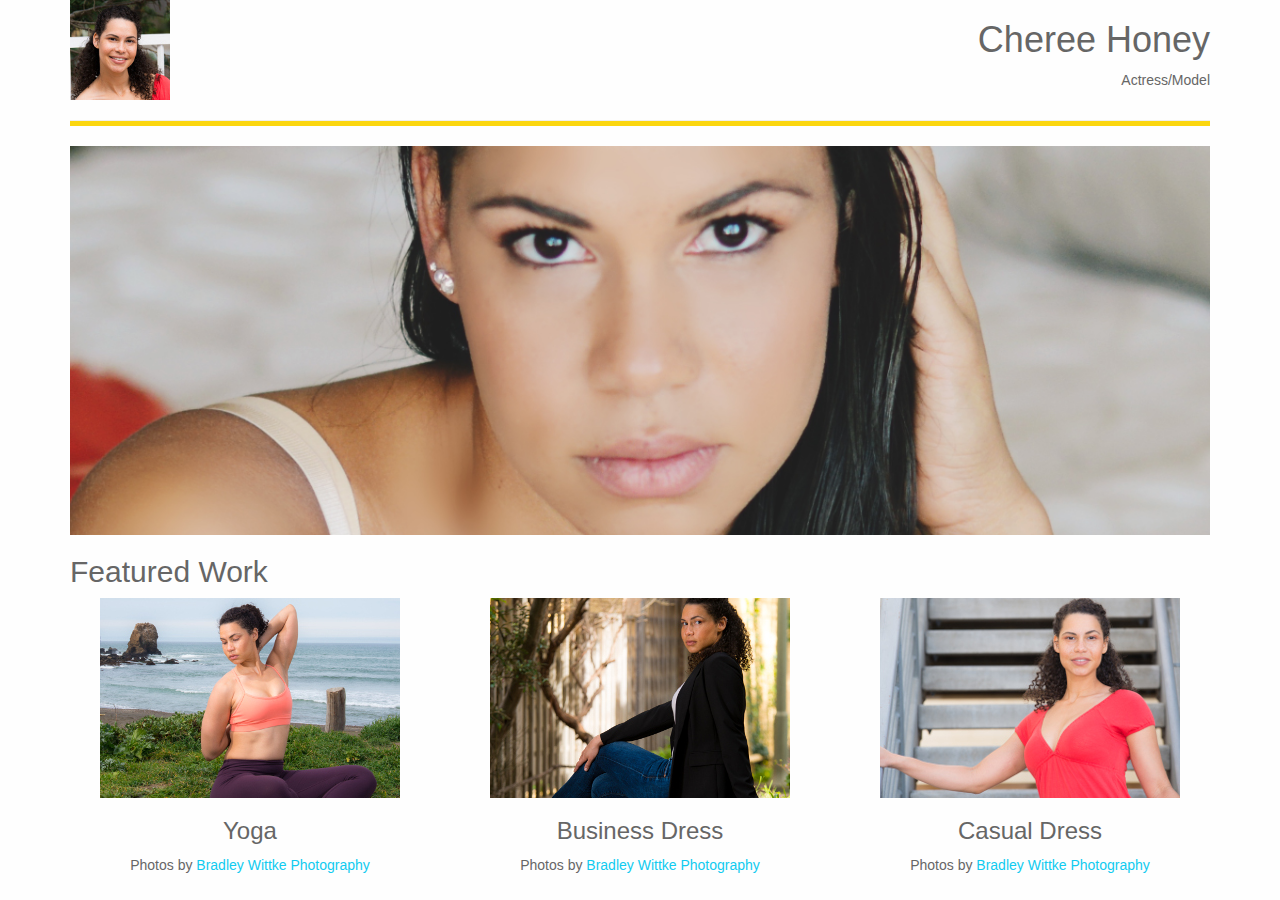
<file: index.html>
<!DOCTYPE html>
<html>
<head>
	<title>Cheree Honey</title>
	<link rel="stylesheet" href="css/bootstrap.min.css">
	<link rel="stylesheet" href="css/style.css">
	<meta charset="utf-8">
	<meta name="viewport" content="width=device-width, initial-scale=1.0">
	<script src="js/jquery-1.11.3.min.js"></script>
	<script src="js/bootstrap.min.js"></script>
</head>
<body>
	<div class="container">
		<div class="row">
			<div class="col-md-6">
				<img src="images/cheree_logo.jpg" class="img-responsive" alt="Cheree's Logo">
			</div>
			<div class="col-md-6 text-right">
				<h1>Cheree Honey</h1>
				<p>Actress/Model</p>
			</div>
		</div>
		<div class="row">
			<div class="col-md-12">
				<hr>
			</div>
		</div>
		<div class="row">
			<div class="col-md-12">
				<a href="lingerie.html"><img src="images/cheree_main.jpg" class="img-responsive" alt="Close up of Cheree's Face"></a>
			</div>
		</div>
		<div class="row">
			<div class="col-md-12 ">
				<h2>Featured Work</h2>
			</div>
		</div>
		<div class="row">
			<div class="col-md-4 text-center">
				<a href="yoga.html"><img src="images/cheree_featured_1.jpg" class="img-responsive featured-img" alt="Cheree doing Yoga"></a>
				<h3>Yoga</h3>
				<p>Photos by <a href="http://www.pacificagallery.com/" target="_blank">Bradley Wittke Photography</a></p>
			</div>
			<div class="col-md-4 text-center">
				<a href="business.html"><img src="images/cheree_featured_2.jpg" class="img-responsive featured-img" alt="Cheree in Black Blazer"></a>
				<h3>Business Dress</h3>
				<p>Photos by <a href="http://www.pacificagallery.com/" target="_blank">Bradley Wittke Photography</a></p>
			</div>
			<div class="col-md-4 text-center">
				<a href="casual.html"><img src="images/cheree_featured_3.jpg" class="img-responsive featured-img" alt="Cheree in Red Shirt"></a>
				<h3>Casual Dress</h3>
				<p>Photos by <a href="http://www.pacificagallery.com/" target="_blank">Bradley Wittke Photography</a></p>
			</div>
		</div>
	</div>
</body>
</html>
</file>
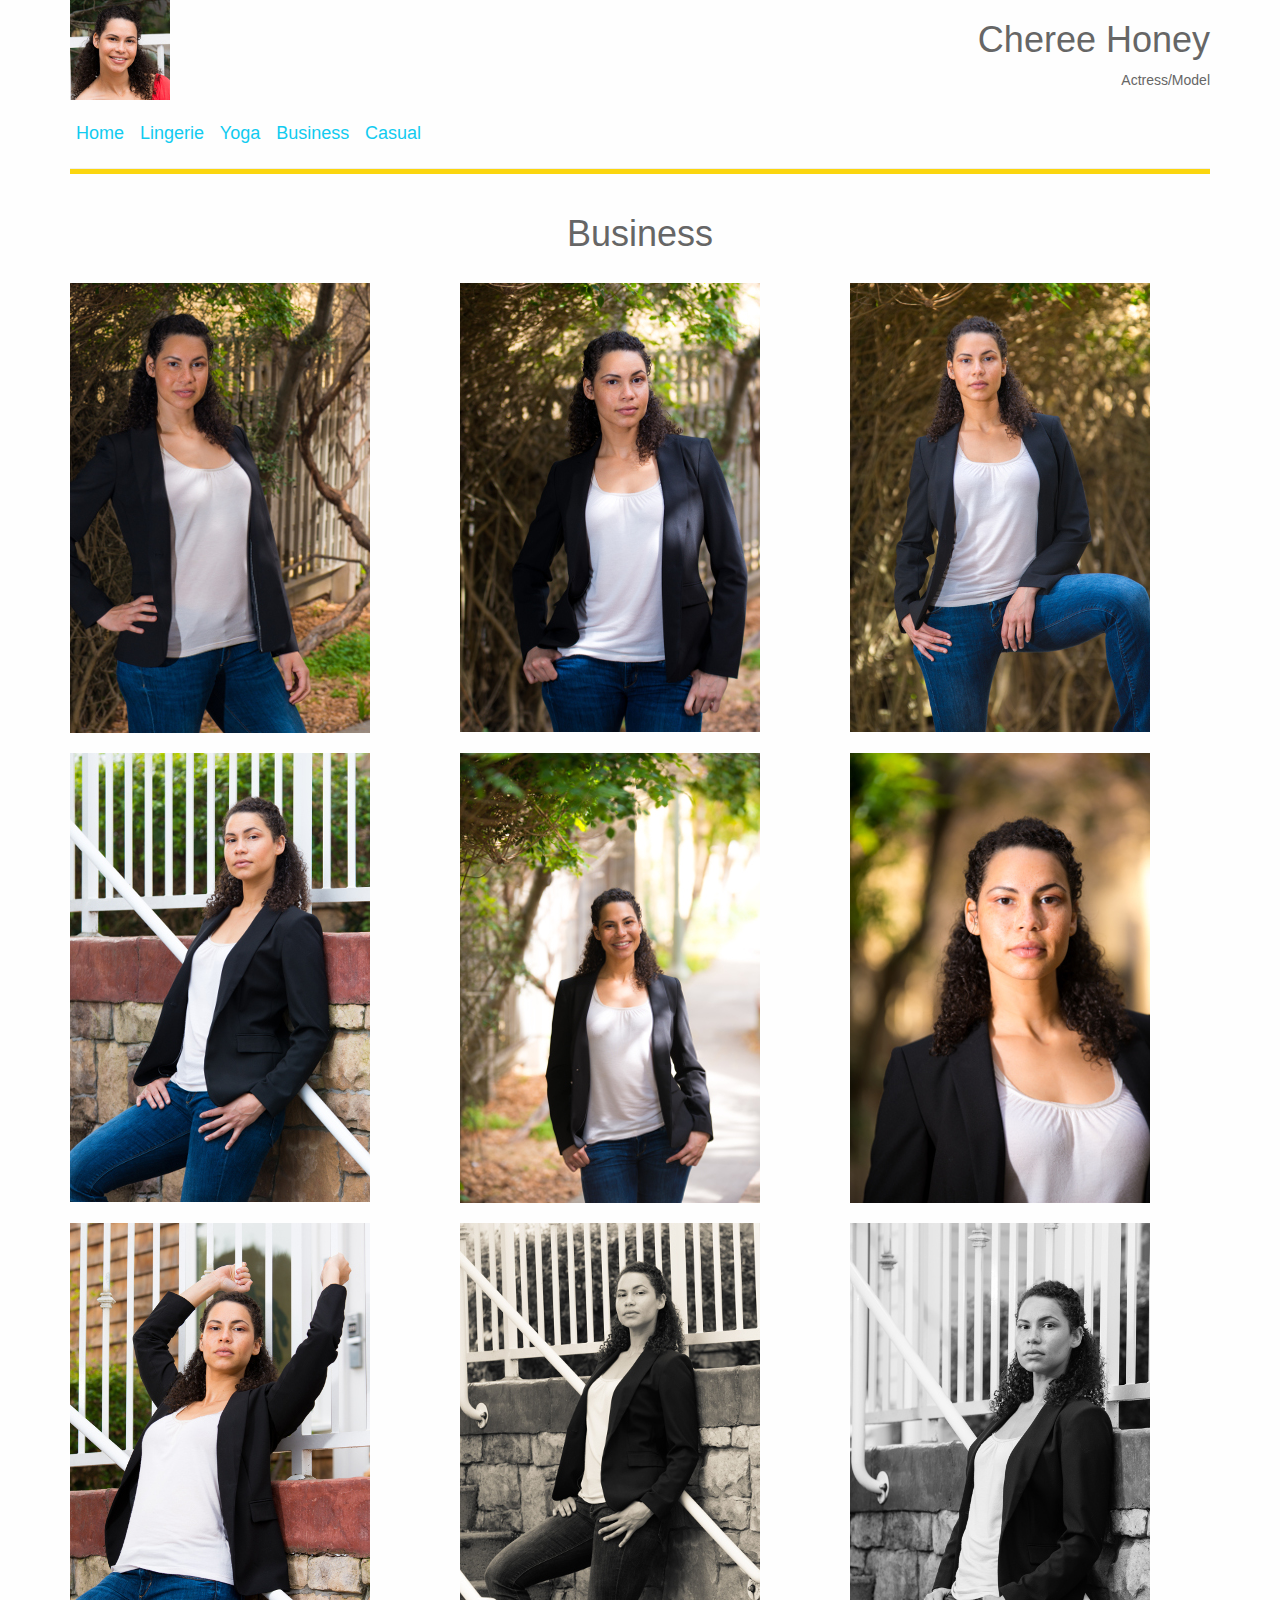
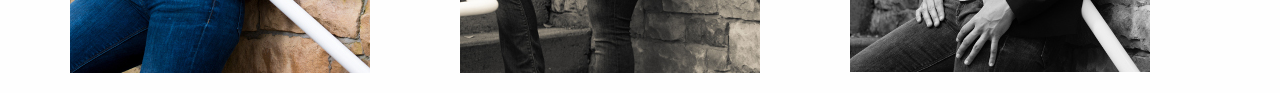
<file: business.html>
<!DOCTYPE html>
<html>
<head>
	<title>Cheree Honey - Business</title>
	<link rel="stylesheet" href="css/bootstrap.min.css">
	<link rel="stylesheet" href="css/style.css">
	<script src="js/jquery-1.11.3.min.js"></script>
	<script src="js/bootstrap.min.js"></script>
</head>
<body>
	<div class="container">
		<div class="row">
			<div class="col-md-6">
				<img src="images/cheree_logo.jpg" class="img-responsive" alt="Cheree's Logo">
				<br>
	    		<a href="index.html"><button type="button" class="btn btn-default btn-lg nav-btn">Home</button></a>
	    		<a href="lingerie.html"><button type="button" class="btn btn-primary btn-lg nav-btn">Lingerie</button></a>
	    		<a href="yoga.html"><button type="button" class="btn btn-primary btn-lg nav-btn">Yoga</button></a>
	    		<a href="business.html"><button type="button" class="btn btn-default btn-lg nav-btn">Business</button></a>
	    		<a href="casual.html"><button type="button" class="btn btn-default btn-lg nav-btn">Casual</button></a>
			</div>
			<div class="col-md-6 text-right">
				<h1>Cheree Honey</h1>
				<p>Actress/Model</p>
			</div>
		</div>
		<div class="row">
			<div class="col-md-12">
				<hr>
			</div>
		</div>
		<div class="row text-center">
		<h1>Business</h1>
		</div>
		<br>
		<div class="row">
			<div class="col-md-4">
				<img src="images/business/cheree_business_1.jpg" alt="Cheree Business Picture #1" data-toggle="modal" data-target="#business_1">
			</div>
			<div class="col-md-4">
				<img src="images/business/cheree_business_2.jpg" alt="Cheree Business Picture #2" data-toggle="modal" data-target="#business_2">
			</div>
			<div class="col-md-4">
				<img src="images/business/cheree_business_3.jpg" alt="Cheree Business Picture #3" data-toggle="modal" data-target="#business_3">
			</div>
		</div>
		<br>
		<div class="row">
			<div class="col-md-4">
				<img src="images/business/cheree_business_4.jpg" alt="Cheree Business Picture #4" data-toggle="modal" data-target="#business_4">
			</div>
			<div class="col-md-4">
				<img src="images/business/cheree_business_5.jpg" alt="Cheree Business Picture #5" data-toggle="modal" data-target="#business_5">
			</div>
			<div class="col-md-4">
				<img src="images/business/cheree_business_6.jpg" alt="Cheree Business Picture #6" data-toggle="modal" data-target="#business_6">
			</div>
		</div>
		<br>
		<div class="row">
			<div class="col-md-4">
				<img src="images/business/cheree_business_7.jpg" alt="Cheree business Picture #7" data-toggle="modal" data-target="#business_7">
			</div>
			<div class="col-md-4">
				<img src="images/business/cheree_business_8.jpg" alt="Cheree business Picture #8" data-toggle="modal" data-target="#business_8">
			</div>
			<div class="col-md-4">
				<img src="images/business/cheree_business_9.jpg" alt="Cheree business Picture #9" data-toggle="modal" data-target="#business_9">
			</div>
		</div>
	</div>
	<br>
	<div class="row"></div>

	<!-- Modal -->
	<div class="modal fade" id="business_1" tabindex="-1" role="dialog" aria-labelledby="business_1_Label" aria-hidden="true">
	  <div class="modal-dialog">
	    <div class="modal-content">
	      <div class="modal-header">
	        <h4 class="modal-title" id="business_1_Label">Business Photo #1</h4>
	      </div>
	      <div class="modal-body">
	        <img class="img-responsive" src="images/business/cheree_business_1_full.jpg">
	      </div>
	      <div class="modal-footer">
	        <button type="button" class="btn btn-default" data-dismiss="modal">Close</button>
	      </div>
	    </div>
	  </div>
	</div>

	<div class="modal fade" id="business_2" tabindex="-1" role="dialog" aria-labelledby="business_2_Label" aria-hidden="true">
	  <div class="modal-dialog">
	    <div class="modal-content">
	      <div class="modal-header">
	        <h4 class="modal-title" id="business_2_Label">Business Photo #2</h4>
	      </div>
	      <div class="modal-body">
	        <img class="img-responsive" src="images/business/cheree_business_2_full.jpg">
	      </div>
	      <div class="modal-footer">
	        <button type="button" class="btn btn-default" data-dismiss="modal">Close</button>
	      </div>
	    </div>
	  </div>
	</div>

	<div class="modal fade" id="business_3" tabindex="-1" role="dialog" aria-labelledby="business_3_Label" aria-hidden="true">
	  <div class="modal-dialog">
	    <div class="modal-content">
	      <div class="modal-header">
	        <h4 class="modal-title" id="business_3_Label">Business Photo #3</h4>
	      </div>
	      <div class="modal-body">
	        <img class="img-responsive" src="images/business/cheree_business_3_full.jpg">
	      </div>
	      <div class="modal-footer">
	        <button type="button" class="btn btn-default" data-dismiss="modal">Close</button>
	      </div>
	    </div>
	  </div>
	</div>

	<div class="modal fade" id="business_4" tabindex="-1" role="dialog" aria-labelledby="business_4_Label" aria-hidden="true">
	  <div class="modal-dialog">
	    <div class="modal-content">
	      <div class="modal-header">
	        <h4 class="modal-title" id="business_4_Label">Business Photo #4</h4>
	      </div>
	      <div class="modal-body">
	        <img class="img-responsive" src="images/business/cheree_business_4_full.jpg">
	      </div>
	      <div class="modal-footer">
	        <button type="button" class="btn btn-default" data-dismiss="modal">Close</button>
	      </div>
	    </div>
	  </div>
	</div>

	<div class="modal fade" id="business_5" tabindex="-1" role="dialog" aria-labelledby="business_5_Label" aria-hidden="true">
	  <div class="modal-dialog">
	    <div class="modal-content">
	      <div class="modal-header">
	        <h4 class="modal-title" id="business_5_Label">Business Photo #5</h4>
	      </div>
	      <div class="modal-body">
	        <img class="img-responsive" src="images/business/cheree_business_5_full.jpg">
	      </div>
	      <div class="modal-footer">
	        <button type="button" class="btn btn-default" data-dismiss="modal">Close</button>
	      </div>
	    </div>
	  </div>
	</div>

	<div class="modal fade" id="business_6" tabindex="-1" role="dialog" aria-labelledby="business_6_Label" aria-hidden="true">
	  <div class="modal-dialog">
	    <div class="modal-content">
	      <div class="modal-header">
	        <h4 class="modal-title" id="business_6_Label">Business Photo #6</h4>
	      </div>
	      <div class="modal-body">
	        <img class="img-responsive" src="images/business/cheree_business_6_full.jpg">
	      </div>
	      <div class="modal-footer">
	        <button type="button" class="btn btn-default" data-dismiss="modal">Close</button>
	      </div>
	    </div>
	  </div>
	</div>

	<div class="modal fade" id="business_7" tabindex="-1" role="dialog" aria-labelledby="business_7_Label" aria-hidden="true">
	  <div class="modal-dialog">
	    <div class="modal-content">
	      <div class="modal-header">
	        <h4 class="modal-title" id="business_7_Label">Business Photo #7</h4>
	      </div>
	      <div class="modal-body">
	        <img class="img-responsive" src="images/business/cheree_business_7_full.jpg">
	      </div>
	      <div class="modal-footer">
	        <button type="button" class="btn btn-default" data-dismiss="modal">Close</button>
	      </div>
	    </div>
	  </div>
	</div>	

	<div class="modal fade" id="business_8" tabindex="-1" role="dialog" aria-labelledby="business_8_Label" aria-hidden="true">
	  <div class="modal-dialog">
	    <div class="modal-content">
	      <div class="modal-header">
	        <h4 class="modal-title" id="business_8_Label">Business Photo #8</h4>
	      </div>
	      <div class="modal-body">
	        <img class="img-responsive" src="images/business/cheree_business_8_full.jpg">
	      </div>
	      <div class="modal-footer">
	        <button type="button" class="btn btn-default" data-dismiss="modal">Close</button>
	      </div>
	    </div>
	  </div>
	</div>	

	<div class="modal fade" id="business_9" tabindex="-1" role="dialog" aria-labelledby="business_9_Label" aria-hidden="true">
	  <div class="modal-dialog">
	    <div class="modal-content">
	      <div class="modal-header">
	        <h4 class="modal-title" id="business_9_Label">Business Photo #9</h4>
	      </div>
	      <div class="modal-body">
	        <img class="img-responsive" src="images/business/cheree_business_9_full.jpg">
	      </div>
	      <div class="modal-footer">
	        <button type="button" class="btn btn-default" data-dismiss="modal">Close</button>
	      </div>
	    </div>
	  </div>
	</div>	
</body>
</html>
</file>
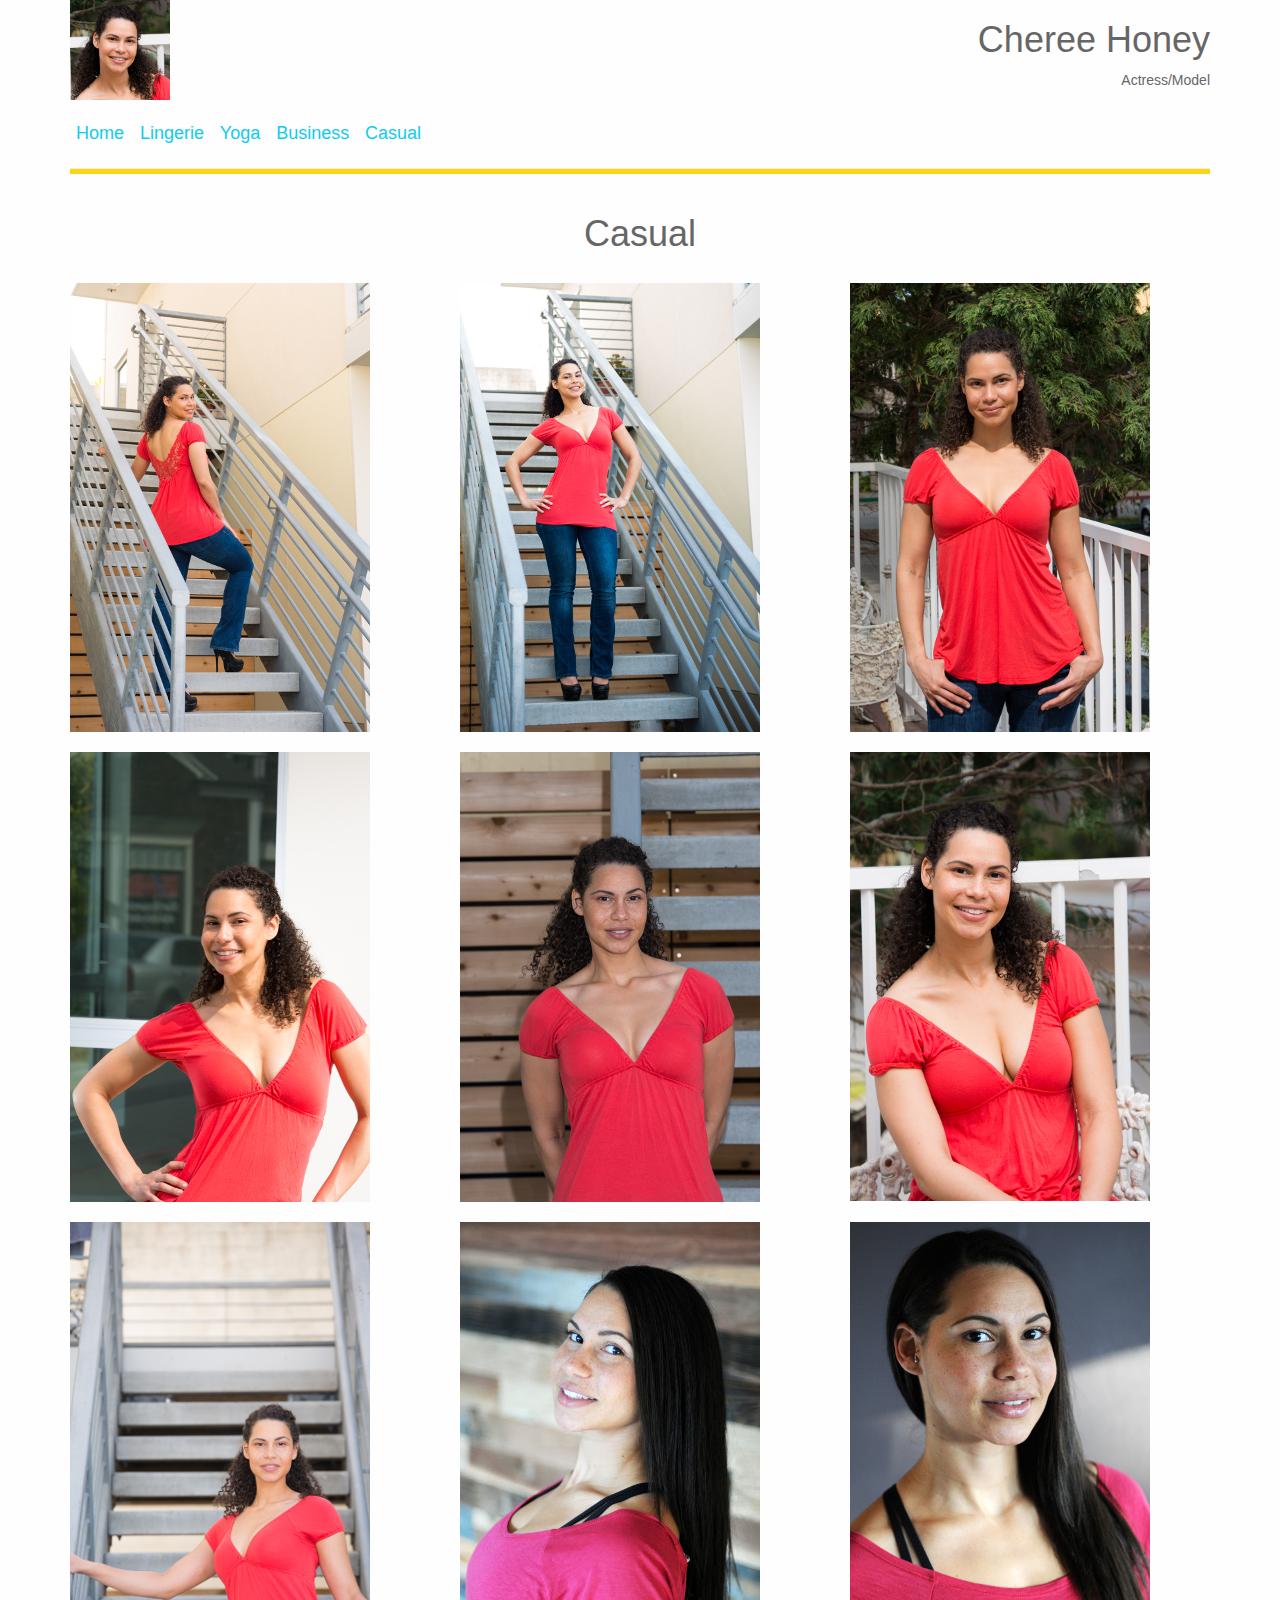
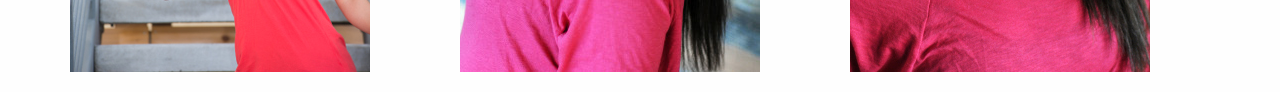
<file: casual.html>
<!DOCTYPE html>
<html>
<head>
	<title>Cheree Honey - Casual</title>
	<link rel="stylesheet" href="css/bootstrap.min.css">
	<link rel="stylesheet" href="css/style.css">
	<script src="js/jquery-1.11.3.min.js"></script>
	<script src="js/bootstrap.min.js"></script>
</head>
<body>
	<div class="container">
		<div class="row">
			<div class="col-md-6">
				<img src="images/cheree_logo.jpg" class="img-responsive" alt="Cheree's Logo">
				<br>
	    		<a href="index.html"><button type="button" class="btn btn-default btn-lg nav-btn">Home</button></a>
	    		<a href="lingerie.html"><button type="button" class="btn btn-primary btn-lg nav-btn">Lingerie</button></a>
	    		<a href="yoga.html"><button type="button" class="btn btn-primary btn-lg nav-btn">Yoga</button></a>
	    		<a href="business.html"><button type="button" class="btn btn-default btn-lg nav-btn">Business</button></a>
	    		<a href="casual.html"><button type="button" class="btn btn-default btn-lg nav-btn">Casual</button></a>
			</div>
			<div class="col-md-6 text-right">
				<h1>Cheree Honey</h1>
				<p>Actress/Model</p>
			</div>
		</div>
		<div class="row">
			<div class="col-md-12">
				<hr>
			</div>
		</div>
		<div class="row text-center">
		<h1>Casual</h1>
		</div>
		<br>
		<div class="row">
			<div class="col-md-4">
				<img src="images/casual/cheree_casual_1.jpg" alt="Cheree Casual Picture #1" data-toggle="modal" data-target="#casual_1">
			</div>
			<div class="col-md-4">
				<img src="images/casual/cheree_casual_2.jpg" alt="Cheree Casual Picture #2" data-toggle="modal" data-target="#casual_2">
			</div>
			<div class="col-md-4">
				<img src="images/casual/cheree_casual_3.jpg" alt="Cheree Casual Picture #3" data-toggle="modal" data-target="#casual_3">
			</div>
		</div>
		<br>
		<div class="row">
			<div class="col-md-4">
				<img src="images/casual/cheree_casual_4.jpg" alt="Cheree Casual Picture #4" data-toggle="modal" data-target="#casual_4">
			</div>
			<div class="col-md-4">
				<img src="images/casual/cheree_casual_5.jpg" alt="Cheree Casual Picture #5" data-toggle="modal" data-target="#casual_5">
			</div>
			<div class="col-md-4">
				<img src="images/casual/cheree_casual_6.jpg" alt="Cheree Casual Picture #6" data-toggle="modal" data-target="#casual_6">
			</div>
		</div>
		<br>
		<div class="row">
			<div class="col-md-4">
				<img src="images/casual/cheree_casual_7.jpg" alt="Cheree Casual Picture #7" data-toggle="modal" data-target="#casual_7">
			</div>
			<div class="col-md-4">
				<img src="images/casual/cheree_casual_8.jpg" alt="Cheree Casual Picture #8" data-toggle="modal" data-target="#casual_8">
			</div>
			<div class="col-md-4">
				<img src="images/casual/cheree_casual_9.jpg" alt="Cheree Casual Picture #9" data-toggle="modal" data-target="#casual_9">
			</div>
		</div>
	</div>
	<br>
	<div class="row"></div>

	<!-- Modal -->
	<div class="modal fade" id="casual_1" tabindex="-1" role="dialog" aria-labelledby="casual_1_Label" aria-hidden="true">
	  <div class="modal-dialog">
	    <div class="modal-content">
	      <div class="modal-header">
	        <h4 class="modal-title" id="casual_1_Label">Casual Photo #1</h4>
	      </div>
	      <div class="modal-body">
	        <img class="img-responsive" src="images/casual/cheree_casual_1_full.jpg">
	      </div>
	      <div class="modal-footer">
	        <button type="button" class="btn btn-default" data-dismiss="modal">Close</button>
	      </div>
	    </div>
	  </div>
	</div>

	<div class="modal fade" id="casual_2" tabindex="-1" role="dialog" aria-labelledby="casual_2_Label" aria-hidden="true">
	  <div class="modal-dialog">
	    <div class="modal-content">
	      <div class="modal-header">
	        <h4 class="modal-title" id="casual_2_Label">Casual Photo #2</h4>
	      </div>
	      <div class="modal-body">
	        <img class="img-responsive" src="images/casual/cheree_casual_2_full.jpg">
	      </div>
	      <div class="modal-footer">
	        <button type="button" class="btn btn-default" data-dismiss="modal">Close</button>
	      </div>
	    </div>
	  </div>
	</div>

	<div class="modal fade" id="casual_3" tabindex="-1" role="dialog" aria-labelledby="casual_3_Label" aria-hidden="true">
	  <div class="modal-dialog">
	    <div class="modal-content">
	      <div class="modal-header">
	        <h4 class="modal-title" id="casual_3_Label">Casual Photo #3</h4>
	      </div>
	      <div class="modal-body">
	        <img class="img-responsive" src="images/casual/cheree_casual_3_full.jpg">
	      </div>
	      <div class="modal-footer">
	        <button type="button" class="btn btn-default" data-dismiss="modal">Close</button>
	      </div>
	    </div>
	  </div>
	</div>

	<div class="modal fade" id="casual_4" tabindex="-1" role="dialog" aria-labelledby="casual_4_Label" aria-hidden="true">
	  <div class="modal-dialog">
	    <div class="modal-content">
	      <div class="modal-header">
	        <h4 class="modal-title" id="casual_4_Label">Casual Photo #4</h4>
	      </div>
	      <div class="modal-body">
	        <img class="img-responsive" src="images/casual/cheree_casual_4_full.jpg">
	      </div>
	      <div class="modal-footer">
	        <button type="button" class="btn btn-default" data-dismiss="modal">Close</button>
	      </div>
	    </div>
	  </div>
	</div>

	<div class="modal fade" id="casual_5" tabindex="-1" role="dialog" aria-labelledby="casual_5_Label" aria-hidden="true">
	  <div class="modal-dialog">
	    <div class="modal-content">
	      <div class="modal-header">
	        <h4 class="modal-title" id="casual_5_Label">Casual Photo #5</h4>
	      </div>
	      <div class="modal-body">
	        <img class="img-responsive" src="images/casual/cheree_casual_5_full.jpg">
	      </div>
	      <div class="modal-footer">
	        <button type="button" class="btn btn-default" data-dismiss="modal">Close</button>
	      </div>
	    </div>
	  </div>
	</div>

	<div class="modal fade" id="casual_6" tabindex="-1" role="dialog" aria-labelledby="casual_6_Label" aria-hidden="true">
	  <div class="modal-dialog">
	    <div class="modal-content">
	      <div class="modal-header">
	        <h4 class="modal-title" id="casual_6_Label">Casual Photo #6</h4>
	      </div>
	      <div class="modal-body">
	        <img class="img-responsive" src="images/casual/cheree_casual_6_full.jpg">
	      </div>
	      <div class="modal-footer">
	        <button type="button" class="btn btn-default" data-dismiss="modal">Close</button>
	      </div>
	    </div>
	  </div>
	</div>

	<div class="modal fade" id="casual_7" tabindex="-1" role="dialog" aria-labelledby="casual_7_Label" aria-hidden="true">
	  <div class="modal-dialog">
	    <div class="modal-content">
	      <div class="modal-header">
	        <h4 class="modal-title" id="casual_7_Label">Casual Photo #7</h4>
	      </div>
	      <div class="modal-body">
	        <img class="img-responsive" src="images/casual/cheree_casual_7_full.jpg">
	      </div>
	      <div class="modal-footer">
	        <button type="button" class="btn btn-default" data-dismiss="modal">Close</button>
	      </div>
	    </div>
	  </div>
	</div>	

	<div class="modal fade" id="casual_8" tabindex="-1" role="dialog" aria-labelledby="casual_8_Label" aria-hidden="true">
	  <div class="modal-dialog">
	    <div class="modal-content">
	      <div class="modal-header">
	        <h4 class="modal-title" id="casual_8_Label">Casual Photo #8</h4>
	      </div>
	      <div class="modal-body">
	        <img class="img-responsive" src="images/casual/cheree_casual_8_full.jpg">
	      </div>
	      <div class="modal-footer">
	        <button type="button" class="btn btn-default" data-dismiss="modal">Close</button>
	      </div>
	    </div>
	  </div>
	</div>	

	<div class="modal fade" id="casual_9" tabindex="-1" role="dialog" aria-labelledby="casual_9_Label" aria-hidden="true">
	  <div class="modal-dialog">
	    <div class="modal-content">
	      <div class="modal-header">
	        <h4 class="modal-title" id="casual_9_Label">Casual Photo #9</h4>
	      </div>
	      <div class="modal-body">
	        <img class="img-responsive" src="images/casual/cheree_casual_9_full.jpg">
	      </div>
	      <div class="modal-footer">
	        <button type="button" class="btn btn-default" data-dismiss="modal">Close</button>
	      </div>
	    </div>
	  </div>
	</div>	
</body>
</html>
</file>
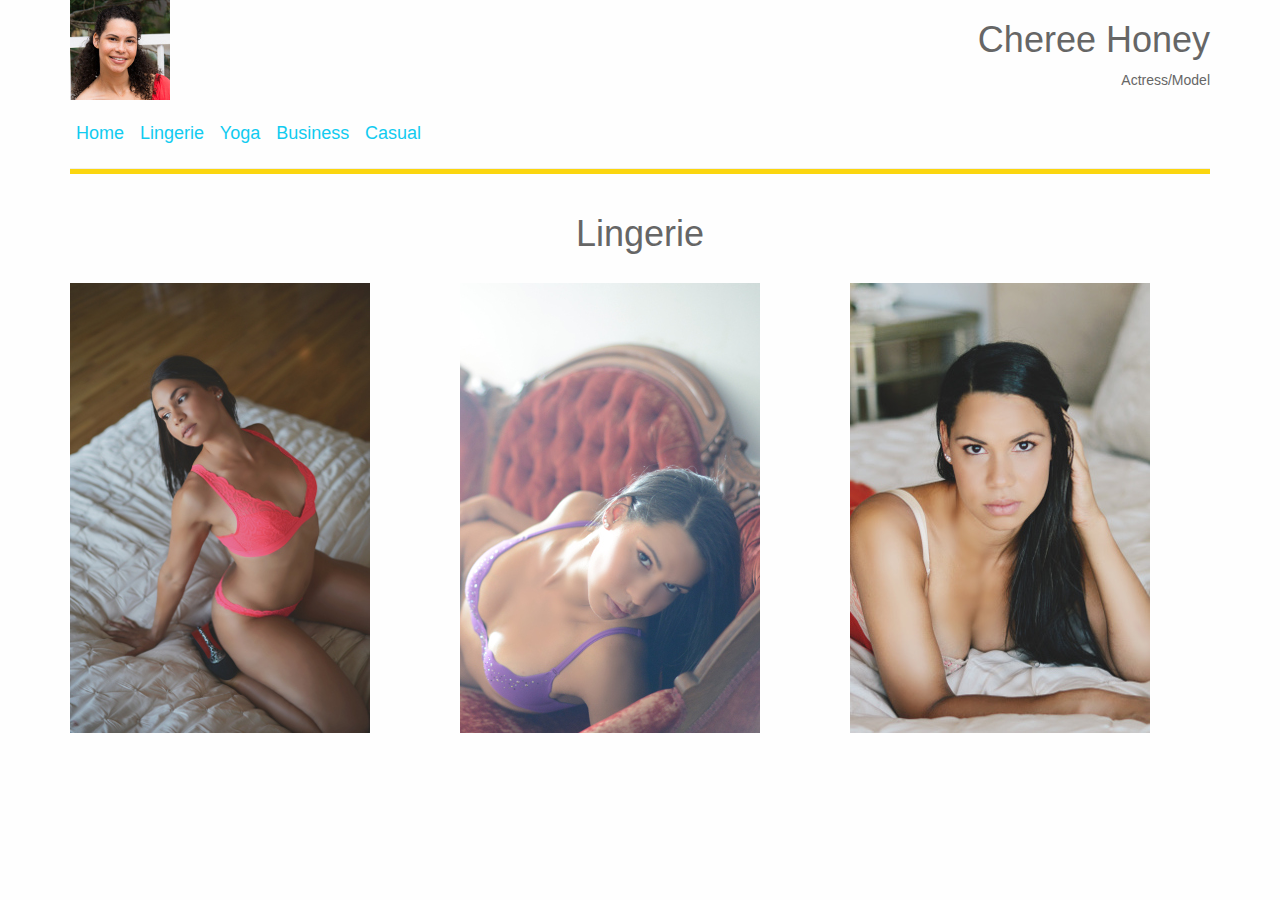
<file: lingerie.html>
<!DOCTYPE html>
<html>
<head>
	<title>Cheree Honey - Lingerie</title>
	<link rel="stylesheet" href="css/bootstrap.min.css">
	<link rel="stylesheet" href="css/style.css">
	<script src="js/jquery-1.11.3.min.js"></script>
	<script src="js/bootstrap.min.js"></script>
</head>
<body>
	<div class="container">
		<div class="row">
			<div class="col-md-6">
				<img src="images/cheree_logo.jpg" class="img-responsive" alt="Cheree's Logo">
				<br>
	    		<a href="index.html"><button type="button" class="btn btn-default btn-lg nav-btn">Home</button></a>
	    		<a href="lingerie.html"><button type="button" class="btn btn-primary btn-lg nav-btn">Lingerie</button></a>
	    		<a href="yoga.html"><button type="button" class="btn btn-primary btn-lg nav-btn">Yoga</button></a>
	    		<a href="business.html"><button type="button" class="btn btn-default btn-lg nav-btn">Business</button></a>
	    		<a href="casual.html"><button type="button" class="btn btn-default btn-lg nav-btn">Casual</button></a>
			</div>
			<div class="col-md-6 text-right">
				<h1>Cheree Honey</h1>
				<p>Actress/Model</p>
			</div>
		</div>
		<div class="row">
			<div class="col-md-12">
				<hr>
			</div>
		</div>
		<div class="row text-center">
		<h1>Lingerie</h1>
		</div>
		<br>
		<div class="row">
			<div class="col-md-4">
				<img src="images/lingerie/cheree_lingerie_1.jpg" alt="Cheree lingerie Picture #1" data-toggle="modal" data-target="#lingerie_1">
			</div>
			<div class="col-md-4">
				<img src="images/lingerie/cheree_lingerie_2.jpg" alt="Cheree lingerie Picture #2" data-toggle="modal" data-target="#lingerie_2">
			</div>
			<div class="col-md-4">
				<img src="images/lingerie/cheree_lingerie_3.jpg" alt="Cheree lingerie Picture #3" data-toggle="modal" data-target="#lingerie_3">
			</div>
		</div>
		<br>
	<div class="row"></div>


	<!-- Modal -->
	<div class="modal fade" id="lingerie_1" tabindex="-1" role="dialog" aria-labelledby="lingerie_1_Label" aria-hidden="true">
	  <div class="modal-dialog">
	    <div class="modal-content">
	      <div class="modal-header">
	        <h4 class="modal-title" id="lingerie_1_Label">lingerie Photo #1</h4>
	      </div>
	      <div class="modal-body">
	        <img class="img-responsive" src="images/lingerie/cheree_lingerie_1_full.jpg">
	      </div>
	      <div class="modal-footer">
	        <button type="button" class="btn btn-default" data-dismiss="modal">Close</button>
	      </div>
	    </div>
	  </div>
	</div>

	<div class="modal fade" id="lingerie_2" tabindex="-1" role="dialog" aria-labelledby="lingerie_2_Label" aria-hidden="true">
	  <div class="modal-dialog">
	    <div class="modal-content">
	      <div class="modal-header">
	        <h4 class="modal-title" id="lingerie_2_Label">lingerie Photo #2</h4>
	      </div>
	      <div class="modal-body">
	        <img class="img-responsive" src="images/lingerie/cheree_lingerie_2_full.jpg">
	      </div>
	      <div class="modal-footer">
	        <button type="button" class="btn btn-default" data-dismiss="modal">Close</button>
	      </div>
	    </div>
	  </div>
	</div>

	<div class="modal fade" id="lingerie_3" tabindex="-1" role="dialog" aria-labelledby="lingerie_3_Label" aria-hidden="true">
	  <div class="modal-dialog">
	    <div class="modal-content">
	      <div class="modal-header">
	        <h4 class="modal-title" id="lingerie_3_Label">lingerie Photo #3</h4>
	      </div>
	      <div class="modal-body">
	        <img class="img-responsive" src="images/lingerie/cheree_lingerie_3_full.jpg">
	      </div>
	      <div class="modal-footer">
	        <button type="button" class="btn btn-default" data-dismiss="modal">Close</button>
	      </div>
	    </div>
	  </div>
	</div>
</body>
</html>
</file>
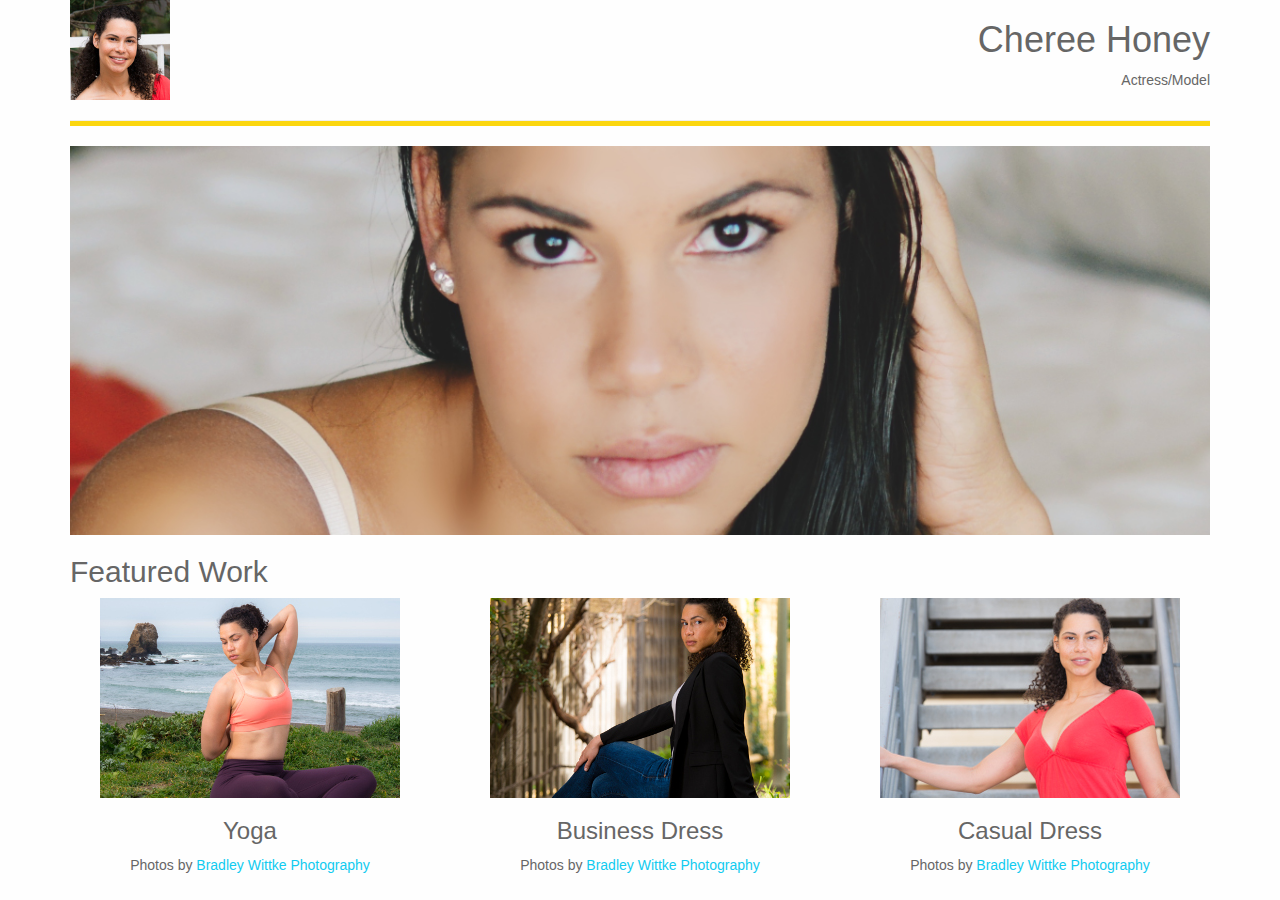
<file: portfolio.html>
<!DOCTYPE html>
<html>
<head>
	<title>Cheree Honey</title>
	<link rel="stylesheet" href="css/bootstrap.min.css">
	<link rel="stylesheet" href="css/style.css">
	<script src="js/jquery-1.11.3.min.js"></script>
	<script src="js/bootstrap.min.js"></script>
</head>
<body>
	<div class="container">
		<div class="row">
			<div class="col-md-6">
				<img src="images/cheree_logo.jpg" class="img-responsive" alt="Cheree's Logo">
			</div>
			<div class="col-md-6 text-right">
				<h1>Cheree Honey</h1>
				<p>Actress/Model</p>
			</div>
		</div>
		<div class="row">
			<div class="col-md-12">
				<hr>
			</div>
		</div>
		<div class="row">
			<div class="col-md-12">
				<a href="lingerie.html"><img src="images/cheree_main.jpg" class="img-responsive" alt="Close up of Cheree's Face"></a>
			</div>
		</div>
		<div class="row">
			<div class="col-md-12 ">
				<h2>Featured Work</h2>
			</div>
		</div>
		<div class="row">
			<div class="col-md-4 text-center">
				<a href="yoga.html"><img src="images/cheree_featured_1.jpg" class="img-responsive featured-img" alt="Cheree doing Yoga"></a>
				<h3>Yoga</h3>
				<p>Photos by <a href="http://www.pacificagallery.com/" target="_blank">Bradley Wittke Photography</a></p>
			</div>
			<div class="col-md-4 text-center">
				<a href="business.html"><img src="images/cheree_featured_2.jpg" class="img-responsive featured-img" alt="Cheree in Black Blazer"></a>
				<h3>Business Dress</h3>
				<p>Photos by <a href="http://www.pacificagallery.com/" target="_blank">Bradley Wittke Photography</a></p>
			</div>
			<div class="col-md-4 text-center">
				<a href="casual.html"><img src="images/cheree_featured_3.jpg" class="img-responsive featured-img" alt="Cheree in Red Shirt"></a>
				<h3>Casual Dress</h3>
				<p>Photos by <a href="http://www.pacificagallery.com/" target="_blank">Bradley Wittke Photography</a></p>
			</div>
		</div>
	</div>
</body>
</html>
</file>
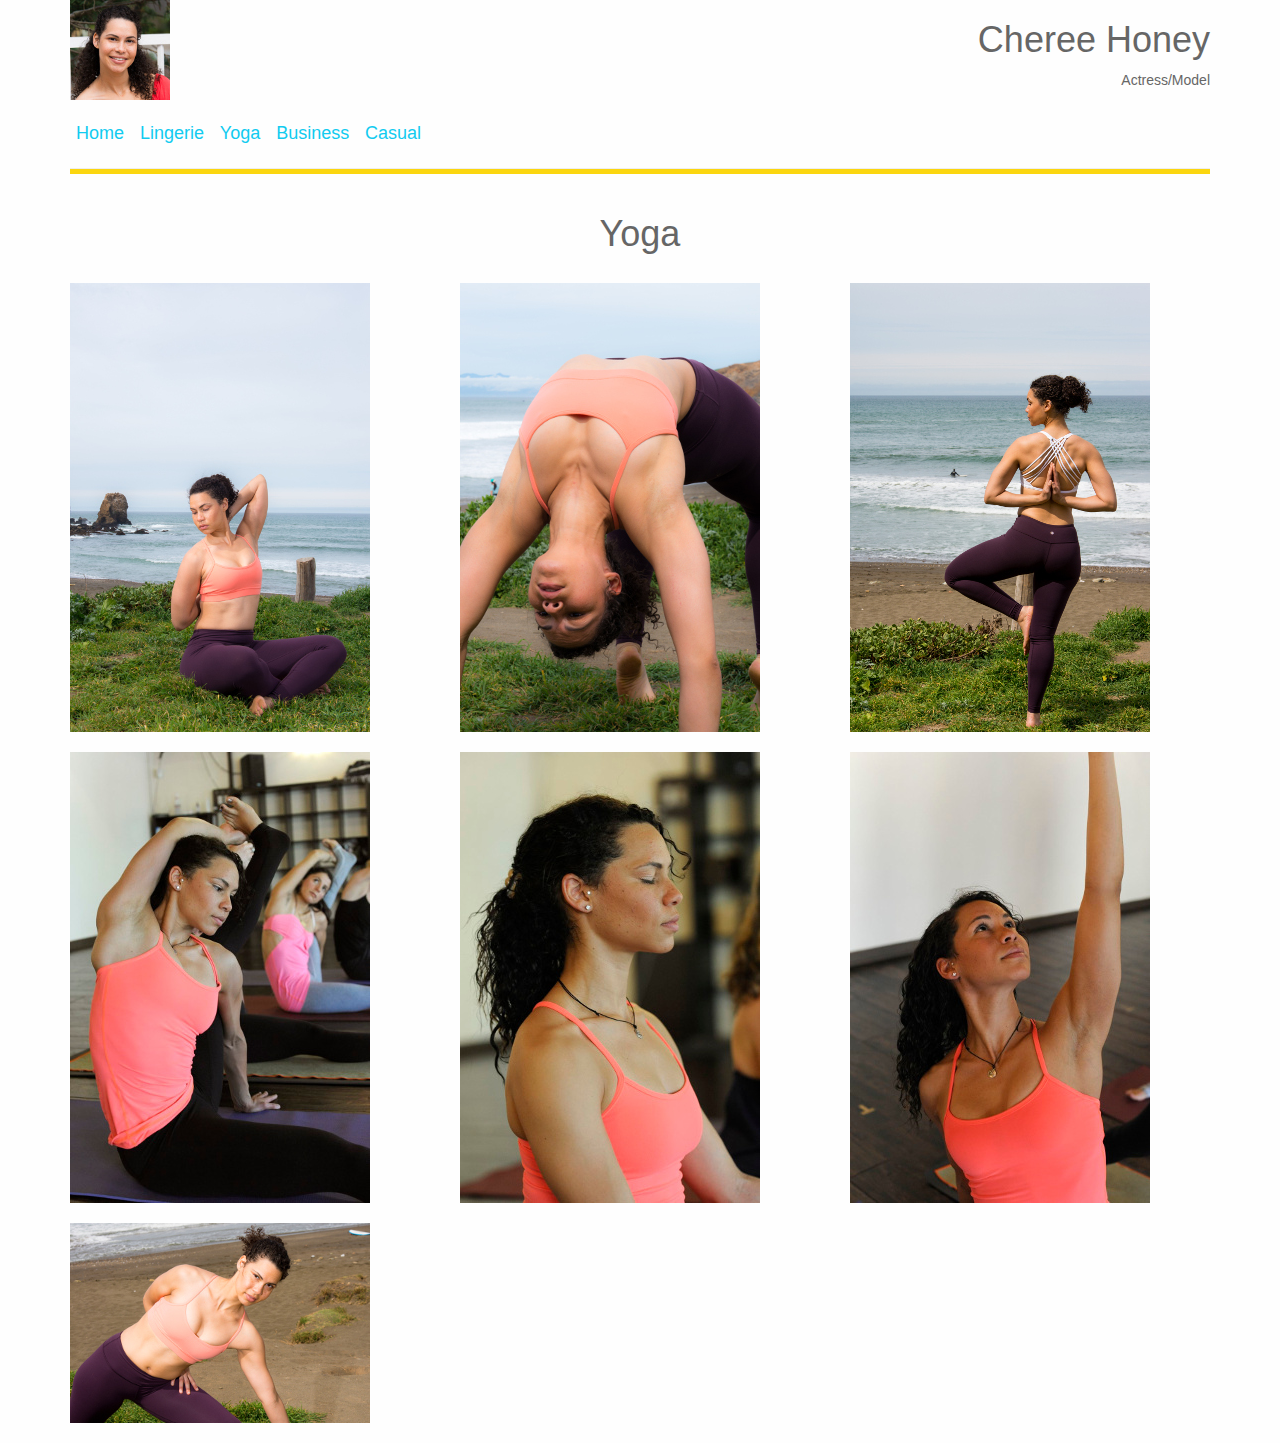
<file: yoga.html>
<!DOCTYPE html>
<html>
<head>
	<title>Cheree Honey - Yoga</title>
	<link rel="stylesheet" href="css/bootstrap.min.css">
	<link rel="stylesheet" href="css/style.css">
	<script src="js/jquery-1.11.3.min.js"></script>
	<script src="js/bootstrap.min.js"></script>
</head>
<body>
	<div class="container">
		<div class="row">
			<div class="col-md-6">
				<img src="images/cheree_logo.jpg" class="img-responsive" alt="Cheree's Logo">
				<br>
	    		<a href="index.html"><button type="button" class="btn btn-default btn-lg nav-btn">Home</button></a>
	    		<a href="lingerie.html"><button type="button" class="btn btn-primary btn-lg nav-btn">Lingerie</button></a>
	    		<a href="yoga.html"><button type="button" class="btn btn-primary btn-lg nav-btn">Yoga</button></a>
	    		<a href="business.html"><button type="button" class="btn btn-default btn-lg nav-btn">Business</button></a>
	    		<a href="casual.html"><button type="button" class="btn btn-default btn-lg nav-btn">Casual</button></a>
			</div>
			<div class="col-md-6 text-right">
				<h1>Cheree Honey</h1>
				<p>Actress/Model</p>
			</div>
		</div>
		<div class="row">
			<div class="col-md-12">
				<hr>
			</div>
		</div>
		<div class="row text-center">
		<h1>Yoga</h1>
		</div>
		<br>
		<div class="row">
			<div class="col-md-4">
				<img src="images/yoga/cheree_yoga_1.jpg" alt="Cheree Yoga Picture #1" data-toggle="modal" data-target="#yoga_1">
			</div>
			<div class="col-md-4">
				<img src="images/yoga/cheree_yoga_2.jpg" alt="Cheree Yoga Picture #2" data-toggle="modal" data-target="#yoga_2">
			</div>
			<div class="col-md-4">
				<img src="images/yoga/cheree_yoga_3.jpg" alt="Cheree Yoga Picture #3" data-toggle="modal" data-target="#yoga_3">
			</div>
		</div>
		<br>
		<div class="row">
			<div class="col-md-4">
				<img src="images/yoga/cheree_yoga_5.jpg" alt="Cheree Yoga Picture #5" data-toggle="modal" data-target="#yoga_5">
			</div>
			<div class="col-md-4">
				<img src="images/yoga/cheree_yoga_6.jpg" alt="Cheree Yoga Picture #6" data-toggle="modal" data-target="#yoga_6">
			</div>
			<div class="col-md-4">
				<img src="images/yoga/cheree_yoga_7.jpg" alt="Cheree Yoga Picture #7" data-toggle="modal" data-target="#yoga_7">
			</div>
		</div>
		<br>
		<div class="row">
			<div class="col-md-4">
				<img src="images/yoga/cheree_yoga_4.jpg" alt="Cheree Yoga Picture #4" data-toggle="modal" data-target="#yoga_4">
			</div>
			<div class="col-md-4">
			</div>
			<div class="col-md-4">
			</div>
		</div>
	</div>
	<br>
	<div class="row"></div>


	<!-- Modal -->
	<div class="modal fade" id="yoga_1" tabindex="-1" role="dialog" aria-labelledby="yoga_1_Label" aria-hidden="true">
	  <div class="modal-dialog">
	    <div class="modal-content">
	      <div class="modal-header">
	        <h4 class="modal-title" id="yoga_1_Label">Yoga Photo #1</h4>
	      </div>
	      <div class="modal-body">
	        <img class="img-responsive" src="images/yoga/cheree_yoga_1_full.jpg">
	      </div>
	      <div class="modal-footer">
	        <button type="button" class="btn btn-default" data-dismiss="modal">Close</button>
	      </div>
	    </div>
	  </div>
	</div>

	<div class="modal fade" id="yoga_2" tabindex="-1" role="dialog" aria-labelledby="yoga_2_Label" aria-hidden="true">
	  <div class="modal-dialog">
	    <div class="modal-content">
	      <div class="modal-header">
	        <h4 class="modal-title" id="yoga_2_Label">Yoga Photo #2</h4>
	      </div>
	      <div class="modal-body">
	        <img class="img-responsive" src="images/yoga/cheree_yoga_2_full.jpg">
	      </div>
	      <div class="modal-footer">
	        <button type="button" class="btn btn-default" data-dismiss="modal">Close</button>
	      </div>
	    </div>
	  </div>
	</div>

	<div class="modal fade" id="yoga_3" tabindex="-1" role="dialog" aria-labelledby="yoga_3_Label" aria-hidden="true">
	  <div class="modal-dialog">
	    <div class="modal-content">
	      <div class="modal-header">
	        <h4 class="modal-title" id="yoga_3_Label">Yoga Photo #3</h4>
	      </div>
	      <div class="modal-body">
	        <img class="img-responsive" src="images/yoga/cheree_yoga_3_full.jpg">
	      </div>
	      <div class="modal-footer">
	        <button type="button" class="btn btn-default" data-dismiss="modal">Close</button>
	      </div>
	    </div>
	  </div>
	</div>

	<div class="modal fade" id="yoga_4" tabindex="-1" role="dialog" aria-labelledby="yoga_4_Label" aria-hidden="true">
	  <div class="modal-dialog">
	    <div class="modal-content">
	      <div class="modal-header">
	        <h4 class="modal-title" id="yoga_4_Label">Yoga Photo #4</h4>
	      </div>
	      <div class="modal-body">
	        <img class="img-responsive" src="images/yoga/cheree_yoga_4_full.jpg">
	      </div>
	      <div class="modal-footer">
	        <button type="button" class="btn btn-default" data-dismiss="modal">Close</button>
	      </div>
	    </div>
	  </div>
	</div>

	<div class="modal fade" id="yoga_5" tabindex="-1" role="dialog" aria-labelledby="yoga_5_Label" aria-hidden="true">
	  <div class="modal-dialog">
	    <div class="modal-content">
	      <div class="modal-header">
	        <h4 class="modal-title" id="yoga_5_Label">Yoga Photo #5</h4>
	      </div>
	      <div class="modal-body">
	        <img class="img-responsive" src="images/yoga/cheree_yoga_5_full.jpg">
	      </div>
	      <div class="modal-footer">
	        <button type="button" class="btn btn-default" data-dismiss="modal">Close</button>
	      </div>
	    </div>
	  </div>
	</div>

	<div class="modal fade" id="yoga_6" tabindex="-1" role="dialog" aria-labelledby="yoga_6_Label" aria-hidden="true">
	  <div class="modal-dialog">
	    <div class="modal-content">
	      <div class="modal-header">
	        <h4 class="modal-title" id="yoga_6_Label">Yoga Photo #6</h4>
	      </div>
	      <div class="modal-body">
	        <img class="img-responsive" src="images/yoga/cheree_yoga_6_full.jpg">
	      </div>
	      <div class="modal-footer">
	        <button type="button" class="btn btn-default" data-dismiss="modal">Close</button>
	      </div>
	    </div>
	  </div>
	</div>

	<div class="modal fade" id="yoga_7" tabindex="-1" role="dialog" aria-labelledby="yoga_7_Label" aria-hidden="true">
	  <div class="modal-dialog">
	    <div class="modal-content">
	      <div class="modal-header">
	        <h4 class="modal-title" id="yoga_7_Label">Yoga Photo #7</h4>
	      </div>
	      <div class="modal-body">
	        <img class="img-responsive" src="images/yoga/cheree_yoga_7_full.jpg">
	      </div>
	      <div class="modal-footer">
	        <button type="button" class="btn btn-default" data-dismiss="modal">Close</button>
	      </div>
	    </div>
	  </div>
	</div>	
</body>
</html>
</file>
<file: css/style.css>
body {
	background-color: #FEFEFE;
	color: #666666;
}
hr {
	background-color: #FBD60F;
	height: 5px;
}
a {
	color: #11CBF0;
}
.featured-img {
	margin: auto;
}

.nav-btn {
	background-color: #FEFEFE;
	font-size: large;
	border: none;
}
</file>
